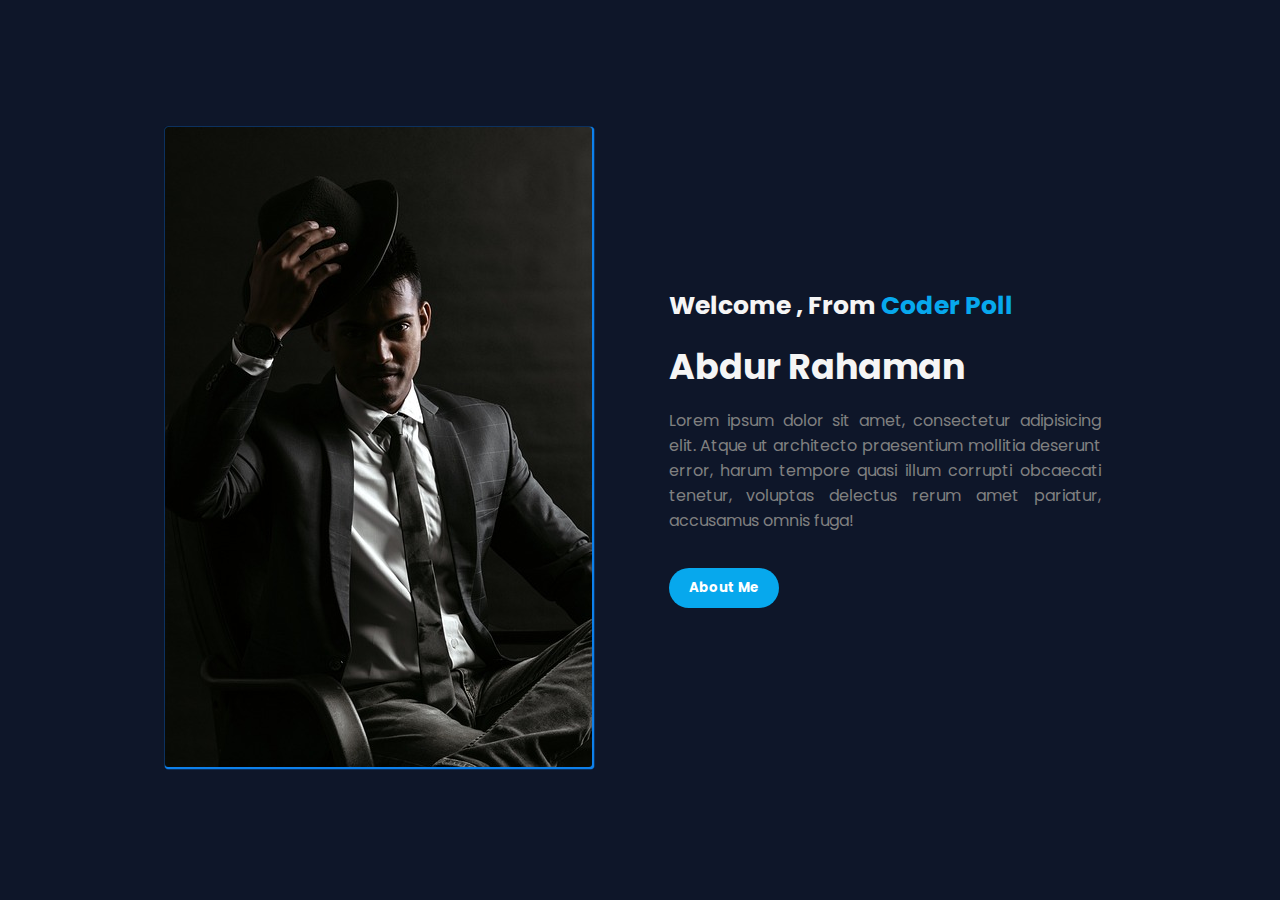
<file: AboutMe/index.html>
<!DOCTYPE html>
<html lang="en">
  <head>
    <meta charset="UTF-8" />
    <meta name="viewport" content="width=device-width, initial-scale=1.0" />
    <title>About Me</title>
    <link rel="stylesheet" href="style.css" />
  </head>
  <body>
    <section id="aboutMe">
      <div class="aboutContainer">
        <div class="imageSide">
          <img src="about.jpg" alt="" />
        </div>

        <div class="imageRight">
          <div>
            <h3>Welcome , From <span>Coder Poll</span></h3>
            <h1>Abdur Rahaman</h1>
            <p>
              Lorem ipsum dolor sit amet, consectetur adipisicing elit. Atque ut
              architecto praesentium mollitia deserunt error, harum tempore
              quasi illum corrupti obcaecati tenetur, voluptas delectus rerum
              amet pariatur, accusamus omnis fuga!
            </p>
            <div>
              <button class="aboutBtn">About Me</button>
            </div>
          </div>
        </div>
      </div>
    </section>
  </body>
</html>
</file>
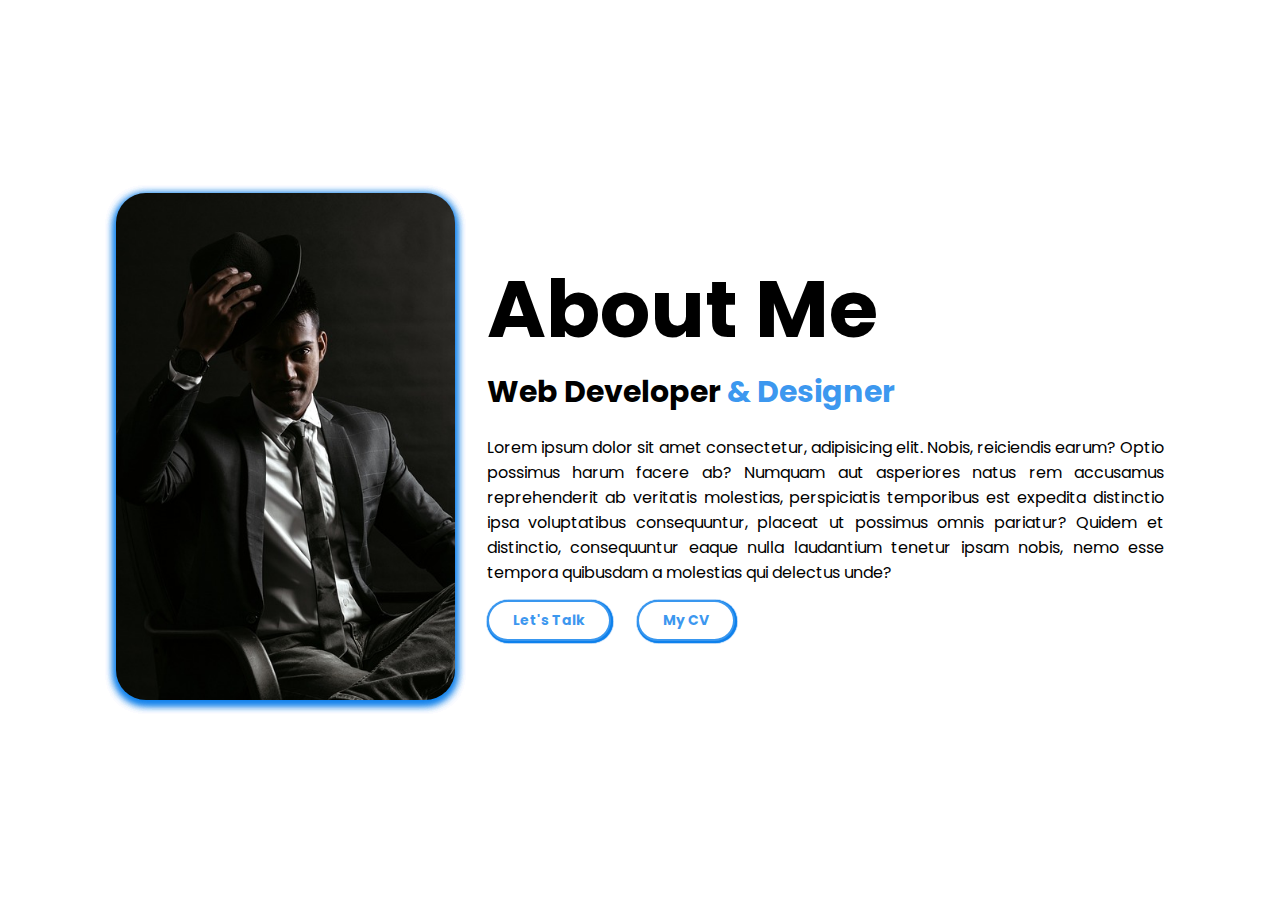
<file: AboutSection/index.html>
<!DOCTYPE html>
<html lang="en">
<head>
    <meta charset="UTF-8">
    <meta name="viewport" content="width=device-width, initial-scale=1.0">
    <title>About</title>

    <link rel="stylesheet" href="style.css">
</head>
<body>
  
    <div class="aboutSection">

        <div class="sideImgSection"><img src="about.jpg" alt=""></div>
        <div class="sideInfoSection">
            <h1>About Me</h1>
            <h3>Web Developer <span>& Designer</span></h3>
            <p>Lorem ipsum dolor sit amet consectetur, adipisicing elit. Nobis, reiciendis earum? Optio possimus harum facere ab? Numquam aut asperiores natus rem accusamus reprehenderit ab veritatis molestias, perspiciatis temporibus est expedita distinctio ipsa voluptatibus consequuntur, placeat ut possimus omnis pariatur? Quidem et distinctio, consequuntur eaque nulla laudantium tenetur ipsam nobis, nemo esse tempora quibusdam a molestias qui delectus unde? </p>
            <div class="btns">
                <button>Let's Talk</button>
                <button id="cv">My CV</button>
            </div>
        </div>
    </div>
</body>
</html>
</file>
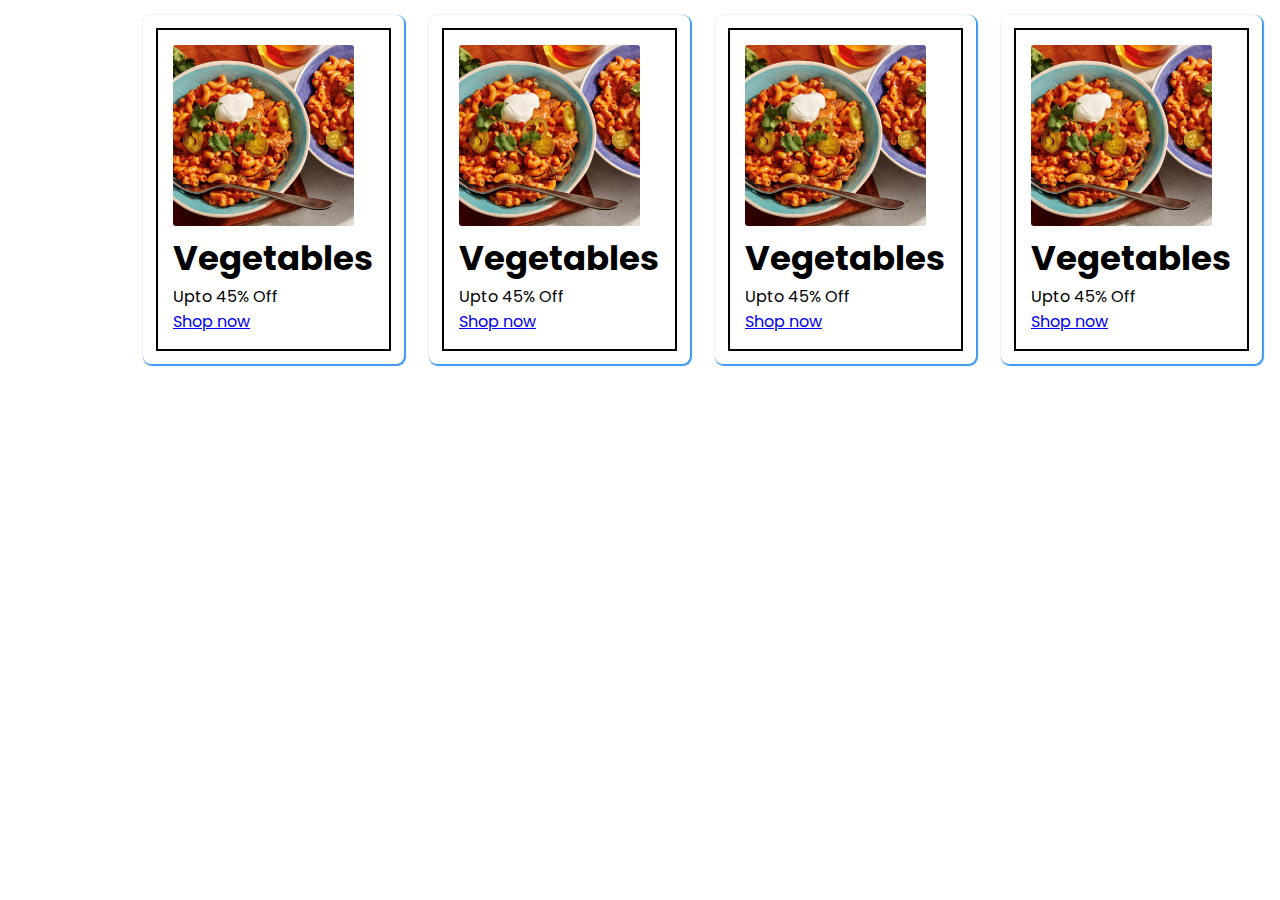
<file: Categories/index.html>
<!DOCTYPE html>
<html lang="en">
  <head>
    <meta charset="UTF-8" />
    <meta name="viewport" content="width=device-width, initial-scale=1.0" />
    <title>Categories</title>
    <link rel="stylesheet" href="style.css" />
  </head>
  <body>
    <!-- our categories section -->
    <section id="categories" class="categories">
      <!-- <h1 class="heading">Product <span>Categories</span></h1> -->

      <div class="boxContainer">
        <div class="box">
          <div class="imgBox">
            <img src="images/food.jpeg" alt="" />
          </div>
    
            <h3>Vegetables</h3>
            <p>Upto 45% Off</p>
            <a href="#" class="btn">Shop now</a>
          
        </div>

        <div class="box">
          <div class="imgBox">
            <img src="images/food.jpeg" alt="" />
          </div>

          <h3>Vegetables</h3>
          <p>Upto 45% Off</p>
          <a href="#" class="btn">Shop now</a>
        </div>

        <div class="box">
          <div class="imgBox">
            <img src="images/food.jpeg" alt="" />
          </div>

          <h3>Vegetables</h3>
          <p>Upto 45% Off</p>
          <a href="#" class="btn">Shop now</a>
        </div>

        <div class="box">
          <div class="imgBox">
            <img src="images/food.jpeg" alt="" />
          </div>

          <h3>Vegetables</h3>
          <p>Upto 45% Off</p>
          <a href="#" class="btn">Shop now</a>
        </div>
      </div>
    </section>
    <!-- our categories section -->
  </body>
</html>
</file>
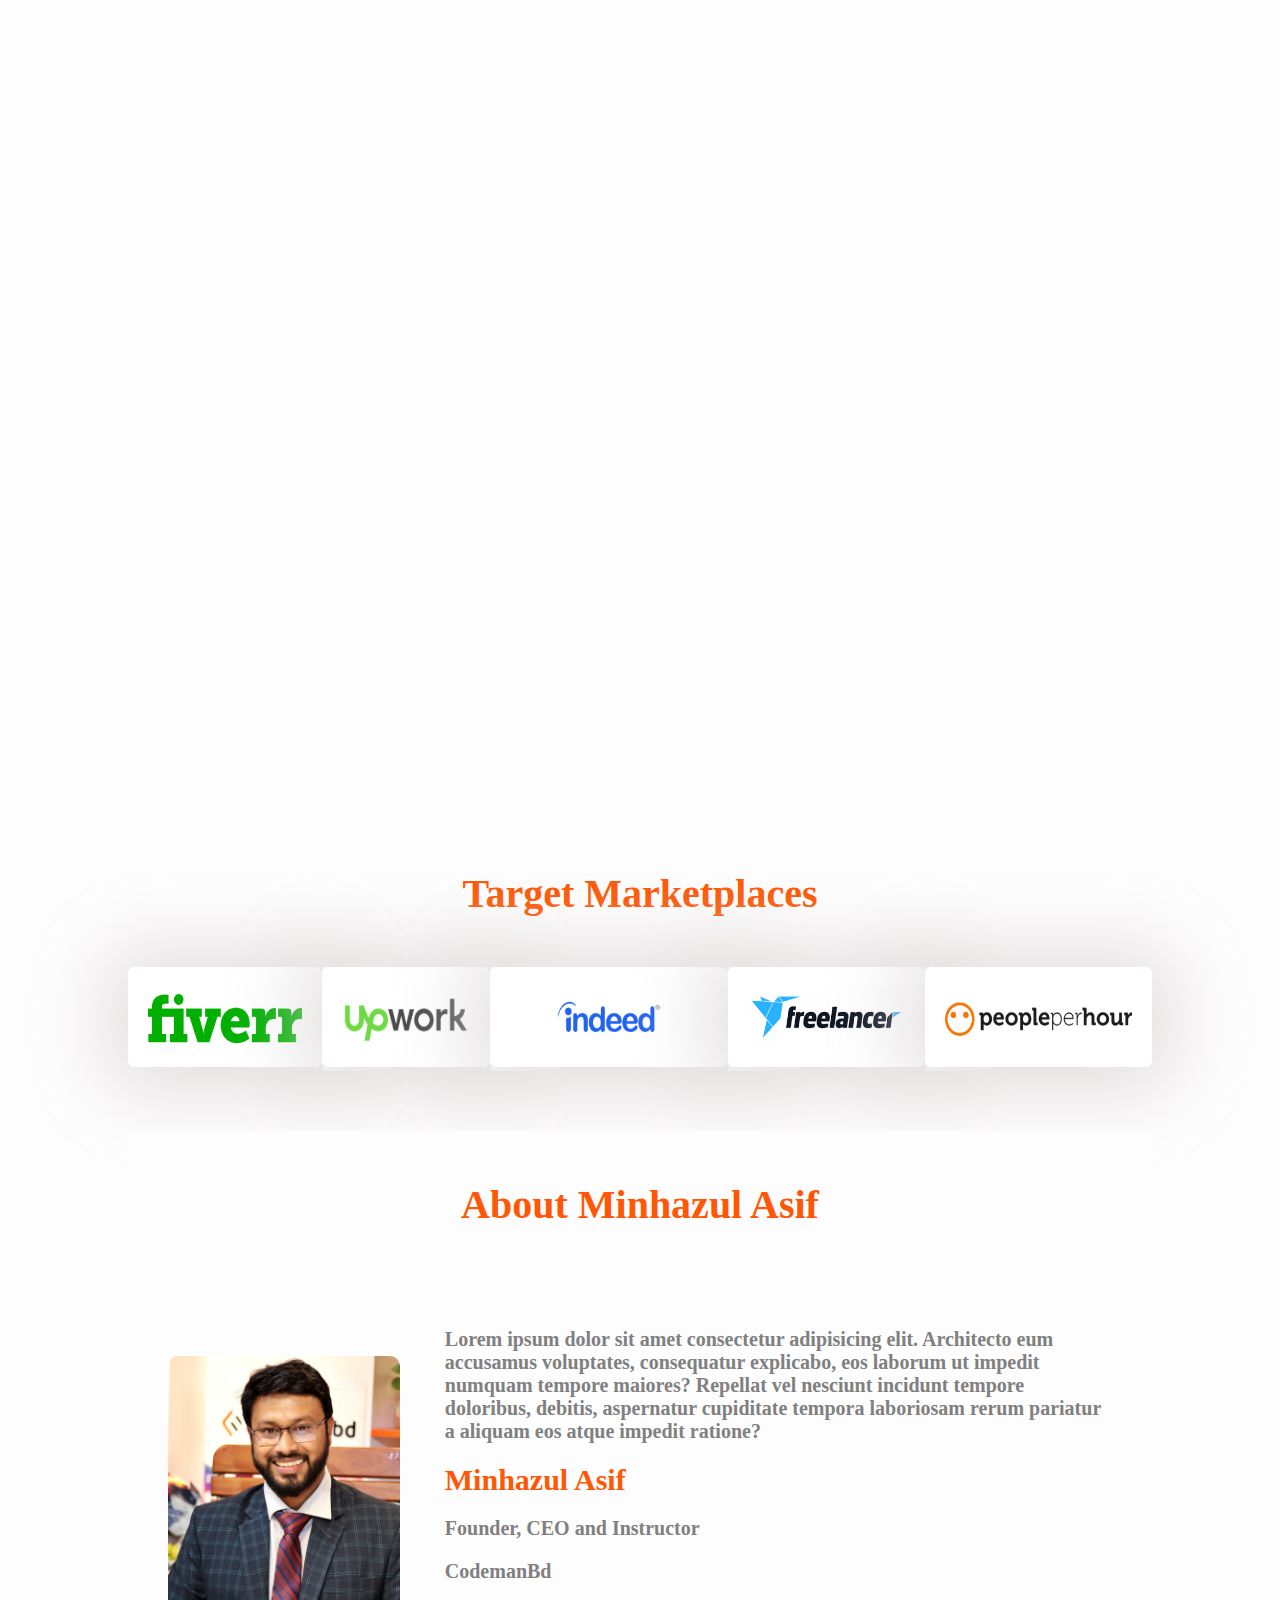
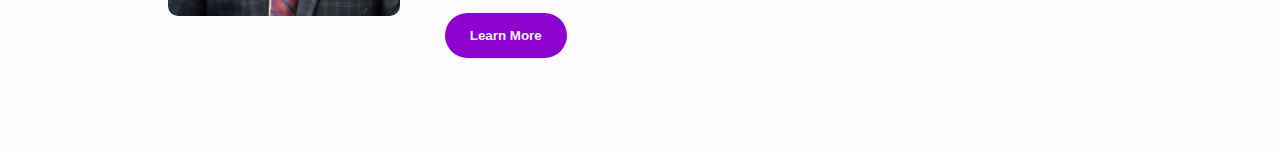
<file: Codeman/index.html>
<!DOCTYPE html>
<html lang="en">
<head>
    <meta charset="UTF-8">
    <meta name="viewport" content="width=device-width, initial-scale=1.0">
    <title>Document</title>
    <link rel="stylesheet" href="style.css">
</head>
<body>
    <section id="youtube">
        <div class="container"><iframe width="1000" height="700" src="https://www.youtube.com/embed/AK8unEFXaJk" title="CODEMANBD Freelancing hub - Online learning revolution for Bangladesh - Minhazul Asif" frameborder="0" allow="accelerometer; autoplay; clipboard-write; encrypted-media; gyroscope; picture-in-picture; web-share" referrerpolicy="strict-origin-when-cross-origin" allowfullscreen></iframe></div>
    </section>

    <section id="marketPlace">
        <div class="container">
            <h1>Target Marketplaces</h1>
            <div class="marketList">
                <div><img src="images/fiverr-codemanBD-1.png" alt=""></div>
                <div><img src="images/upwork-codemanBD.png" alt=""></div>
                <div><img src="images/indeed-codemanBD-300x80-1.png" alt=""></div>
                <div><img src="images/freelancer-codemanBD.png" alt=""></div>
                <div><img src="images/people-per-hour-300x85-1.png" alt=""></div>
            </div>
        </div>
    </section>
   

    <section id="aboutCeo">
        <div class="container">
            <h1>About Minhazul Asif</h1>
            <div class="aboutBox">
                <div class="left"><img src="images/Minhazul-Asif.jpeg" alt=""></div>
                <div class="right">
                    <p>Lorem ipsum dolor sit amet consectetur adipisicing elit. Architecto eum accusamus voluptates, consequatur explicabo, eos laborum ut impedit numquam tempore maiores? Repellat vel nesciunt incidunt tempore doloribus, debitis, aspernatur cupiditate tempora laboriosam rerum pariatur a aliquam eos atque impedit ratione?</p>
                    <h3>Minhazul Asif</h3>
                    <P>Founder, CEO and Instructor</P>
                    <p>CodemanBd</p>
                    <button>Learn More</button>
                </div>
            </div>
        </div>
    </section>
</body>
</html>
</file>
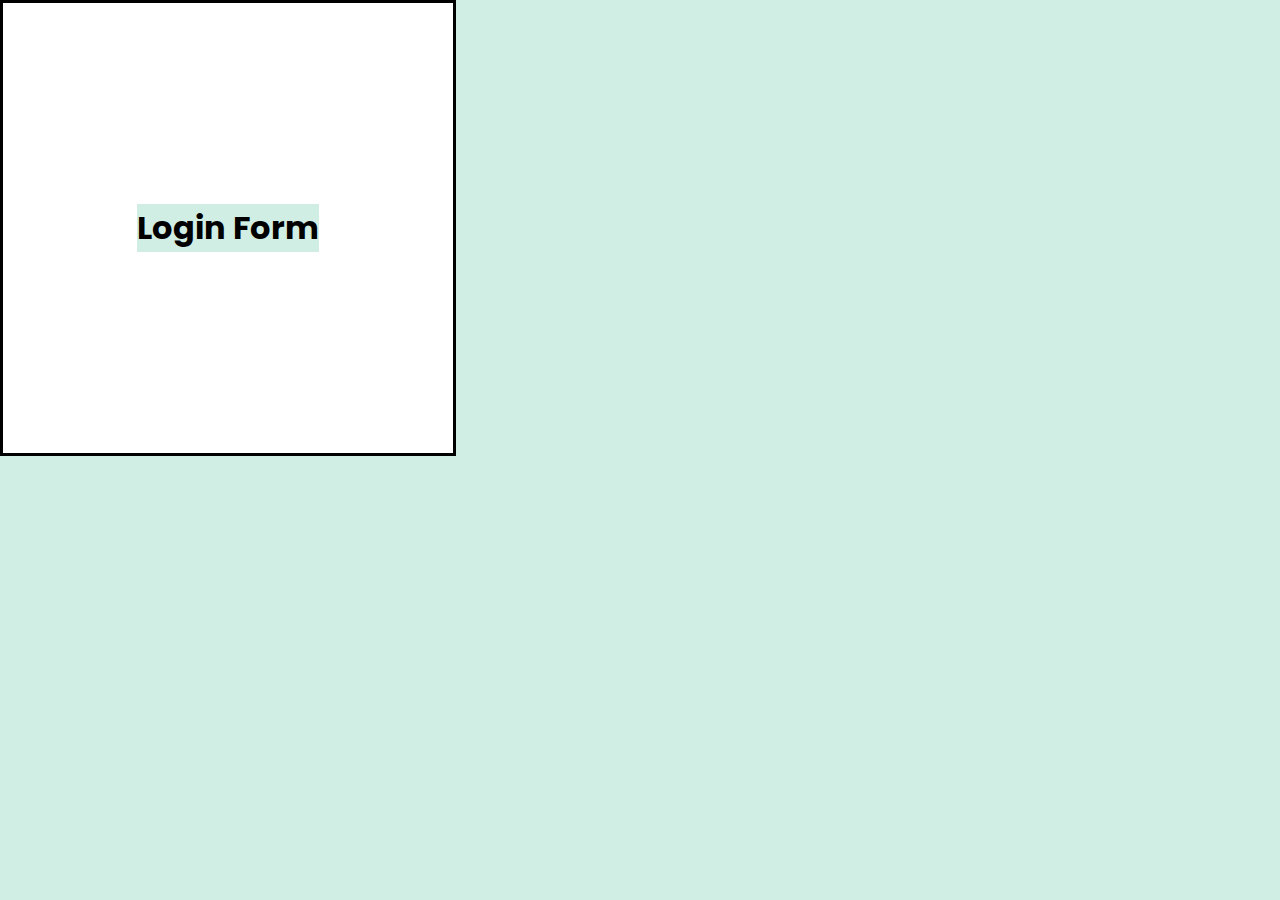
<file: LoginForm/index.html>
<!DOCTYPE html>
<html lang="en">
<head>
    <meta charset="UTF-8">
    <meta name="viewport" content="width=device-width, initial-scale=1.0">
    <title>Login Form</title>
    <link rel="stylesheet" href="style.css">
</head>

<body>
    <div class="loginCard">
        <div class="loginTitle">
            <h1> Login Form</h1>
           
        </div>
    </div>
</body>
</html>
</file>
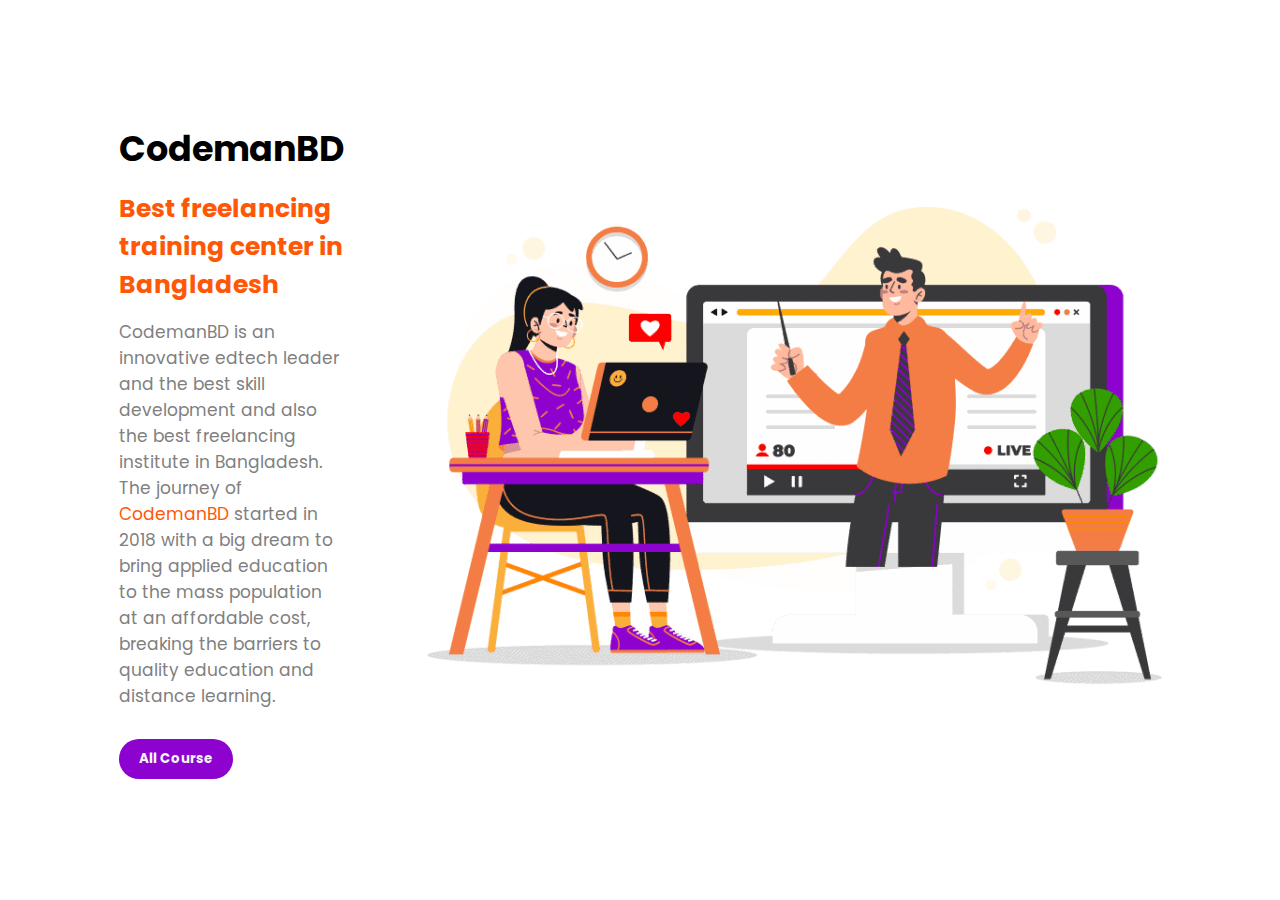
<file: Test/index.html>
<!DOCTYPE html>
<html lang="en">
  <head>
    <meta charset="UTF-8" />
    <meta name="viewport" content="width=device-width, initial-scale=1.0" />
    <title>Codemanbd</title>

  <link rel="stylesheet" href="style.css">
  </head>

  <body>
    <section id="about">
      <div class="intro">
        <div class="left">
          <h1>CodemanBD</h1>
          <h3>Best freelancing training center in Bangladesh</h3>
          <p>
            CodemanBD is an innovative edtech leader and the best skill
            development and also the best freelancing institute in Bangladesh.
            The journey of <span>CodemanBD</span>  started in 2018 with a big dream to bring
            applied education to the mass population at an affordable cost,
            breaking the barriers to quality education and distance learning.
          </p>
          <button>All Course</button>
        </div>

        <div class="right"><img src="hero.png" alt="" /></div>
      </div>
    </section>
  </body>
</html>
</file>
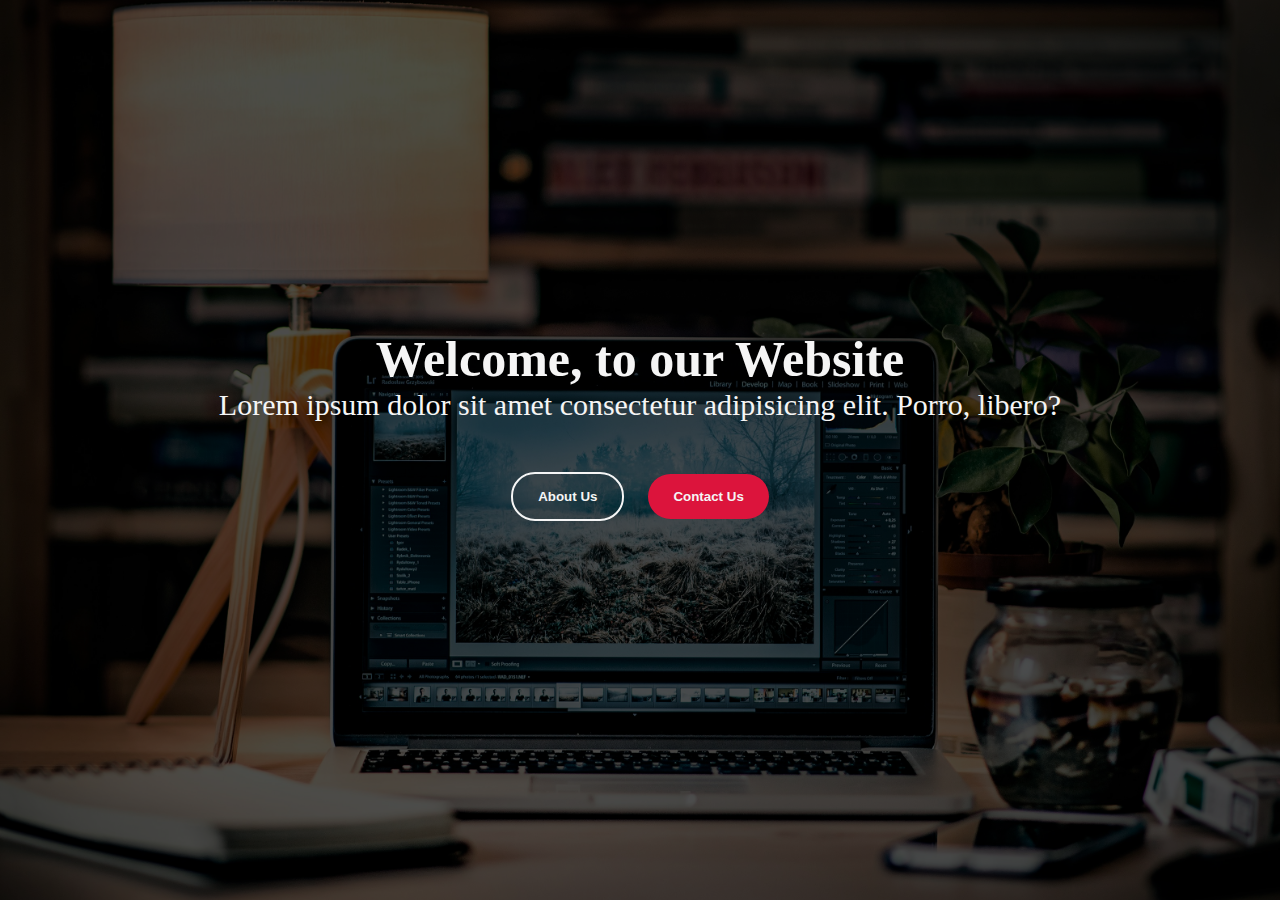
<file: Test1/index.html>
<!DOCTYPE html>
<html lang="en">
<head>
    <meta charset="UTF-8">
    <meta name="viewport" content="width=device-width, initial-scale=1.0">
    <title>Document</title>
    <link rel="stylesheet" href="style.css">
</head>
<body>
    <section id="banner">
        <div class="container">
            <div class="bannerText">
                <h2>Welcome, to our Website</h2>
                <p>Lorem ipsum dolor sit amet consectetur adipisicing elit. Porro, libero?</p>
                <div class="buttonBox">
                    <button class="about">About Us</button>
                    <button class="contact">Contact Us</button>
                </div>
            </div>
        </div>
    </section>
</body>
</html>
</file>
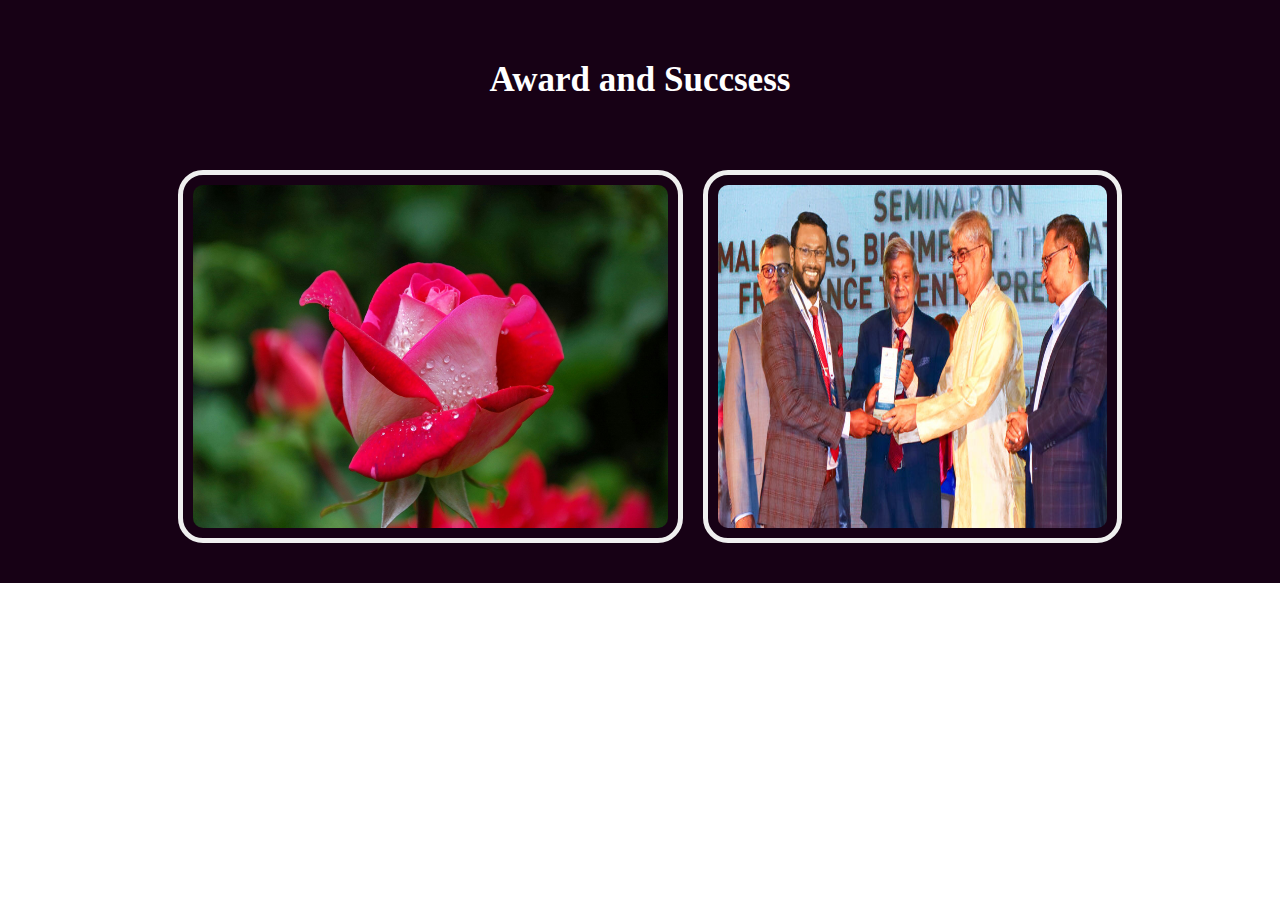
<file: Award/Award.html>
<!DOCTYPE html>
<html lang="en">
<head>
    <meta charset="UTF-8">
    <meta name="viewport" content="width=device-width, initial-scale=1.0">
    <title>Document</title>
    <link rel="stylesheet" href="Award.css">
</head>
<body>
    <section id="award">
        <div class="container">
            <h1>Award and Succsess</h1>
                <div class="imageBox">
                    <div class="left"><img src="p.png" alt=""></div>
                    <div class="right"><img src="mens.jpg" alt=""></div>
                </div>
            
        </div>
    </section>
    
</body>
</html>
</file>
<file: AboutMe/style.css>
@import url("https://fonts.googleapis.com/css2?family=Poppins:wght@300;400;500;600&display=swap");

* {
  font-family: "Poppins", sans-serif;
  margin: 0;
  padding: 0;
  box-sizing: border-box;
  background-color: #0E1629;
}
body {
  height: 100vh;
  display: flex;
  align-items: center;
  justify-content: center;
}

#aboutMe {
  width: 80%;
}

.aboutContainer {
  padding-left: 20px;
  padding-right: 20px;
  display: flex;
  flex-direction: row;
  column-gap: 2rem;
  align-items: center;
  justify-content: center;
}


.imageRight h3{
font-size: 25px;
margin: 15px 0;

}

.imageRight span{
color: #07A8ED;
}

.imageRight h1{
  font-size: 35px;
  margin: 15px 0;
}

.imageRight p{
  margin: 15px 0;
  color: gray;

}

.imageSide {
  padding: 15px;
  font-weight: bold;
  
 
}

.imageSide img {
  width: 100%;
  border-radius: 3px;
  transition: all 0.5s ease-in-out;
  box-shadow: 1px 1px 1px 1px rgba(15, 129, 236, 0.822),
  1px 1px 1px 1px rgba(15, 129, 236, 0.822),
  1px 1px 1px 1px rgba(15, 129, 236, 0.822),
  1px 1px 1px 1px rgba(15, 129, 236, 0.822);
}
.imageSide img:hover{
  box-shadow: 1px 1px 1px 1px #341f97,
  1px 1px 1px 1px #341f97,
  1px 1px 1px 1px #341f97,
  1px 1px 1px 1px #341f97;
}

.imageRight {
 color: whitesmoke;
  margin: 15px 0;
  padding: 25px 30px;
  width: 50%;
  display: flex;
  align-items: center;
  justify-content: center;
  text-align: justify;
}

.aboutBtn {
  margin: 20px 0;
  padding: 10px 20px;
  border-radius: 24px;
  border: none;
  background-color: #07A8ED;
  color: white;
  font-weight: bold;
 

}
.aboutBtn:hover{
  background-color: #0168FB;
   transform: scale(1.1);

}
</file>
<file: AboutSection/style.css>
@import url("https://fonts.googleapis.com/css2?family=Poppins:wght@300;400;500;600&display=swap");

* {
  background-color: #ffffff;
  font-family: "Poppins", sans-serif;
  margin: 0;
  padding: 0;
  box-sizing: border-box;
}
body {
  min-height: 100vh;
  display: flex;
  align-items: center;
  justify-content: center;
  /* background-color: #f4f4f4; */
}

.aboutSection {
  width: 85%;
  padding-left: 20px;
  padding-right: 20px;
  display: flex;
  flex-direction: row;
  column-gap: 2rem;
  align-items: center;
  justify-content: center;
}
.sideImgSection {
  width: 50%;
}
.aboutSection img {
  border-radius: 20px;
  max-width: 100%;
  height: auto;
}
.aboutSection img {
  box-shadow: 0 3px 10px 0 rgba(15, 129, 236, 0.822),
    0 3px 10px 0 rgba(15, 129, 236, 0.822),
    0 3px 10px 0 rgba(15, 129, 236, 0.822),
    0 3px 10px 0 rgba(15, 129, 236, 0.822);
  border-radius: 30px;
}
.aboutSection img:hover {
  box-shadow: 0 6px 20px 0 rgba(15, 129, 236, 0.822),
    0 6px 20px 0 rgba(15, 129, 236, 0.822),
    0 6px 20px 0 rgba(15, 129, 236, 0.822),
    0 6px 20px 0 rgba(15, 129, 236, 0.822);
  transition: all 0.5s ease-in-out;
  border-radius: 30px;
}

.sideInfoSection {
  width: 100%;
  text-align: justify;
}
.sideInfoSection h1 {
  font-size: 80px;
  font-weight: bold;
}
.sideInfoSection h3 {
  font-size: 30px;
  font-weight: bold;
  margin-bottom: 20px;
}
.sideInfoSection span {
  color: rgb(15, 129, 236, 0.822);
  font-weight: bold;
}

.sideInfoSection .btns {
  margin: 15px 0 10px 0;
  display: flex;
  align-items: center;
  column-gap: 1rem;
}
#cv {
  margin-left: 10px;
}
.btns button {
  padding: 8px 24px;
  font-size: 14px;
  font-weight: bold;
  border-radius: 24px;
  color: rgba(15, 129, 236, 0.822);
  border: 2px solid rgba(15, 129, 236, 0.822);
  cursor: pointer;

  transition: all 0.4s ease-in-out;
  box-shadow: 1px 1px 1px 1px rgba(15, 129, 236, 0.822),
    1px 1px 1px 1px rgba(15, 129, 236, 0.822),
    1px 1px 1px 1px rgba(15, 129, 236, 0.822),
    1px 1px 1px 1px rgba(15, 129, 236, 0.822);
}
.btns button:hover {
  background-color: rgba(15, 129, 236, 0.822);
  border: none;
  color: black;
  transform: scale(1.1);
}

@media (max-width: 768px) {
  body {
    min-height: 150vh;
  }
  .aboutSection {
    flex-direction: column;
    text-align: center;
  }

  .sideImgSection,
  .sideInfoSection {
    width: 100%;
    padding: 0;
    margin-bottom: 30px;
  }
  .sideImgSection {
    width: 90%;
  }

  .sideImgSection img {
    width: 100%;
  }

  .sideInfoSection h1 {
    font-size: 28px;
  }

  .sideInfoSection h3 {
    font-size: 20px;
  }

  .sideInfoSection p {
    font-size: 14px;
  }

  .btns button {
    width: 100%;
    margin-bottom: 10px;
  }
}

/* @media only screen and (max-width: 1200px){
        Tablets [601px -> 1200px]
    }
    @media only screen and (max-width: 600px){
        Big smartphones [426px -> 600px]
        body{
            min-height: 150vh;
        }
    }
    @media only screen and (max-width: 425px){
        Small smartphones [325px -> 425px]
    }
 */

@media (max-width: 480px) {
  .sideInfoSection h1 {
    font-size: 24px;
  }
  .sideInfoSection h3 {
    font-size: 19px;
  }
  .sideInfoSection p {
    font-size: 12px;
  }

  .btns button {
    font-size: 14px;
    padding: 8px 16px;
  }
}
</file>
<file: Categories/style.css>
@import url("https://fonts.googleapis.com/css2?family=Poppins:wght@300;400;500;600&display=swap");

* {
  font-family: "Poppins", sans-serif;
  margin: 0;
  padding: 0;
  box-sizing: border-box;
}
body {
  margin: 0 10%;

}
/* .heading {
  text-align: center;
  padding: 2rem 0;
  padding-bottom: 3rem;
  font-size: 3.5rem;
  color: black;
}
.heading span {
  background: green;
  color: #fff;
  display: inline-block;
  padding: 0.5rem 3rem;
  clip-path: polygon(100% 0, 93% 50%, 100% 99%, 0% 100%, 7% 50%, 0% 0%);
} */
.boxContainer {
  padding: 15px;
  display: grid;
  grid-template-columns: repeat(4, 1fr);
  grid-template-rows: 1fr;
  gap: 25px;
}
.box {
  background-color: #fff;
  padding: 30px 30px;
  border-radius: 8px;
  outline: 2px solid #000;
  outline-offset: -15px;
  box-shadow: 1px 1px 1px 1px rgba(15, 129, 236, 0.822);
}

.box:hover {
    box-shadow: 0 6px 20px 0 rgba(15, 129, 236, 0.822);
}

.box img {
  max-width: 90%;
  height: auto;
  border-radius: 3px;
}
.box h3{
    font-size: 34px;
}
</file>
<file: Codeman/style.css>
/* #fefdfd 
#FF5705
#8D02CF;
#f9f9f9 */

* {
  margin: 0;
  padding: 0;
  box-sizing: border-box;
  background-color: #fefdfd;
}

h1 {
  text-align: center;
  font-size: 40px;
  color: #ff5705;
  font-weight: 700;
  margin: 30px 0;
  padding: 20px 5px;
}
h3 {
  font-size: 30px;
  color: #ff5705;
  font-weight: 700;
  margin: 20px 0;
}
p {
  font-size: 20px;
  color: gray;
  font-weight: 700;
  margin: 20px 0;
}
button {
  padding: 15px 25px;
  border-radius: 24px;
  border: none;
  background-color: #8d02cf;
  color: whitesmoke;
  margin: 10px 0;
  font-weight: bold;
  transition: 0.4s ease;
}
button:hover {
  background-color: #ff5705;
}

#youtube,
#marketPlace,
#aboutCeo {
  display: flex;
  align-items: center;
  justify-content: center;
  margin: 20px 0;
  padding: 20px 0;
}
.container {
  width: 80%;

  margin: 0 auto;
}
/* .marketList .aboutBox */

#youtube .container {
  display: flex;
  align-items: center;
  justify-content: center;
}
#youtube .container iframe {
  margin: 10px;
  border-radius: 10px;
}

#marketPlace .container .marketList {
  display: flex;
  align-items: center;
  justify-content: space-evenly;
}

#marketPlace .container .marketList img {
  width: 100%;
  height: 100px;
  border-radius: 6px;
  padding: 20px;
  background-color: #ffffff;
  box-shadow: 0px 3px 75px 20px rgba(219, 214, 214, 0.8);
}

#aboutCeo .container .aboutBox {
  display: flex;
  align-items: center;
  justify-content: center;
  gap: 5px;
  padding: 10px;
  margin: 10px;
}
#aboutCeo .container .aboutBox .left,
.right {
  padding: 10px;
  margin: 10px;
}
#aboutCeo .container .aboutBox .left,
img {
  border-radius: 10px;
  width: 100%;
}
</file>
<file: LoginForm/style.css>
@import url("https://fonts.googleapis.com/css2?family=Poppins:wght@300;400;500;600&display=swap");

* {
  background-color: rgb(209, 238, 228);
  font-family: "Poppins", sans-serif;
  margin: 0;
  padding: 0;
}
.loginCard {
  height: 450px;
  width: 450px;
  border: 3px solid black;
  background-color: white;
  display: flex;
  align-items: center;
  justify-content: center;
}
.loginTitle {
    
}
</file>
<file: Test/style.css>
@import url("https://fonts.googleapis.com/css2?family=Poppins:wght@300;400;500;600&display=swap");

* {
  font-family: "Poppins", sans-serif;
  margin: 0;
  padding: 0;
  box-sizing: border-box;
}
body {
  height: 100vh;
  display: flex;
  align-items: center;
  justify-content: center;
}
#about {
  width: 70%;
}
.intro {
  display: flex;

  align-items: center;
  justify-content: center;
  gap: 10px;
}
.left {
  padding: 20px;
}
.left h1 {
  font-size: 35px;
  font-weight: bold;
  margin: 15px 0;
}
.left h3 {
  font-weight: bold;
  margin: 15px 0;
  font-size: 25px;
  color: #ff5705;
}
.left p {
  margin: 15px 0;
  font-size: 17px;
  color: gray;
}
.left p span {
  color: #ff5705;
}
.left button {
  color: whitesmoke;
  margin: 15px 0;
  padding: 10px 20px;
  border-radius: 24px;
  background-color: #8d02cf;
  border: none;
  font-weight: bold;
}

.left button:hover {
  color: whitesmoke;
  background-color: #ff5705;
  transition-duration: 0.1s;
  transition-property: transform;
  transition-timing-function: ease-in-out;

  color: #2a2a2e;
  transform: translateY(-10px);
}
.right {
  padding: 20px;
}
</file>
<file: Test1/style.css>
* {
  margin: 0;
  padding: 0;
  box-sizing: border-box;
}
#banner {
  background: url(./banner1.jpg);
  background-position: center center;
  background-size: cover;
  width: 100%;
  height: 100vh;
  background-repeat: no-repeat;
  overflow: hidden;
  position: relative;
  z-index: 1;
}
#banner::after {
  content: "";
  position: absolute;
  z-index: -1;
  top: 0;
  right: 0;
  width: 100%;
  height: 100%;
  background: rgba(0, 0, 0, 0.7);
}

#banner .container {
  width: 80%;
  margin: 0 auto;
}

#banner .container .bannerText {
  display: flex;
  justify-content: center;
  align-items: center;
  flex-direction: column;
  height: 100vh;
}
h2, p{
   color: whitesmoke; 
}
h2 {

  font-size: 50px;
  font-weight: 900;
 
}
p {
  color: whitesmoke;
  font-size: 30px;
  font-weight: 400;

}

#banner .container .bannerText .buttonBox {
  margin: 20px 5px;
  padding: 10px 5px;
}
#banner .container .bannerText .buttonBox button {
  margin: 20px 0;
  padding: 15px 25px;
  border: none;
  border-radius: 24px;
  background-color: crimson;
  color: whitesmoke;
  font-weight: 600;
  transition: 0.5s ease;
}
#banner .container .bannerText .buttonBox button:hover {
  background-color: whitesmoke;
  color: black;
}

#banner .container .bannerText .buttonBox .about {
  background-color: transparent;
  border: 2px solid whitesmoke;
  margin-right: 10px;
}
#banner .container .bannerText .buttonBox .contact {
  margin-left: 10px;
}
</file>
<file: Award/Award.css>
*{
  margin: 0;
  padding: 0;
  box-sizing: border-box;
}
body{
  min-height: 100vh;
}
#award {
  display: flex;
  align-items: center;
  justify-content: center;
  background-color: rgb(23, 1, 21);
}
#award .container {
  width: 80%;
  padding: 10px;
  margin: 10px;
}
#award .container h1{
  text-align: center;
  font-size: 35px;
  font-weight: bold;
  margin: 30px 0;
  padding: 10px;
  color:#fff;

}
#award .container .imageBox{
  display: flex;
  /* gap: 4; */
  padding: 10px;
  margin: 10px;
}

#award .container .imageBox .left, .right{
  padding: 10px;
}

#award .container .imageBox img{
  height: 100%;
  border-radius: 25px;
  border: 5px solid #efefef;
  width: 100%;
  padding: 10px;
  margin: 10px;
}
</file>
